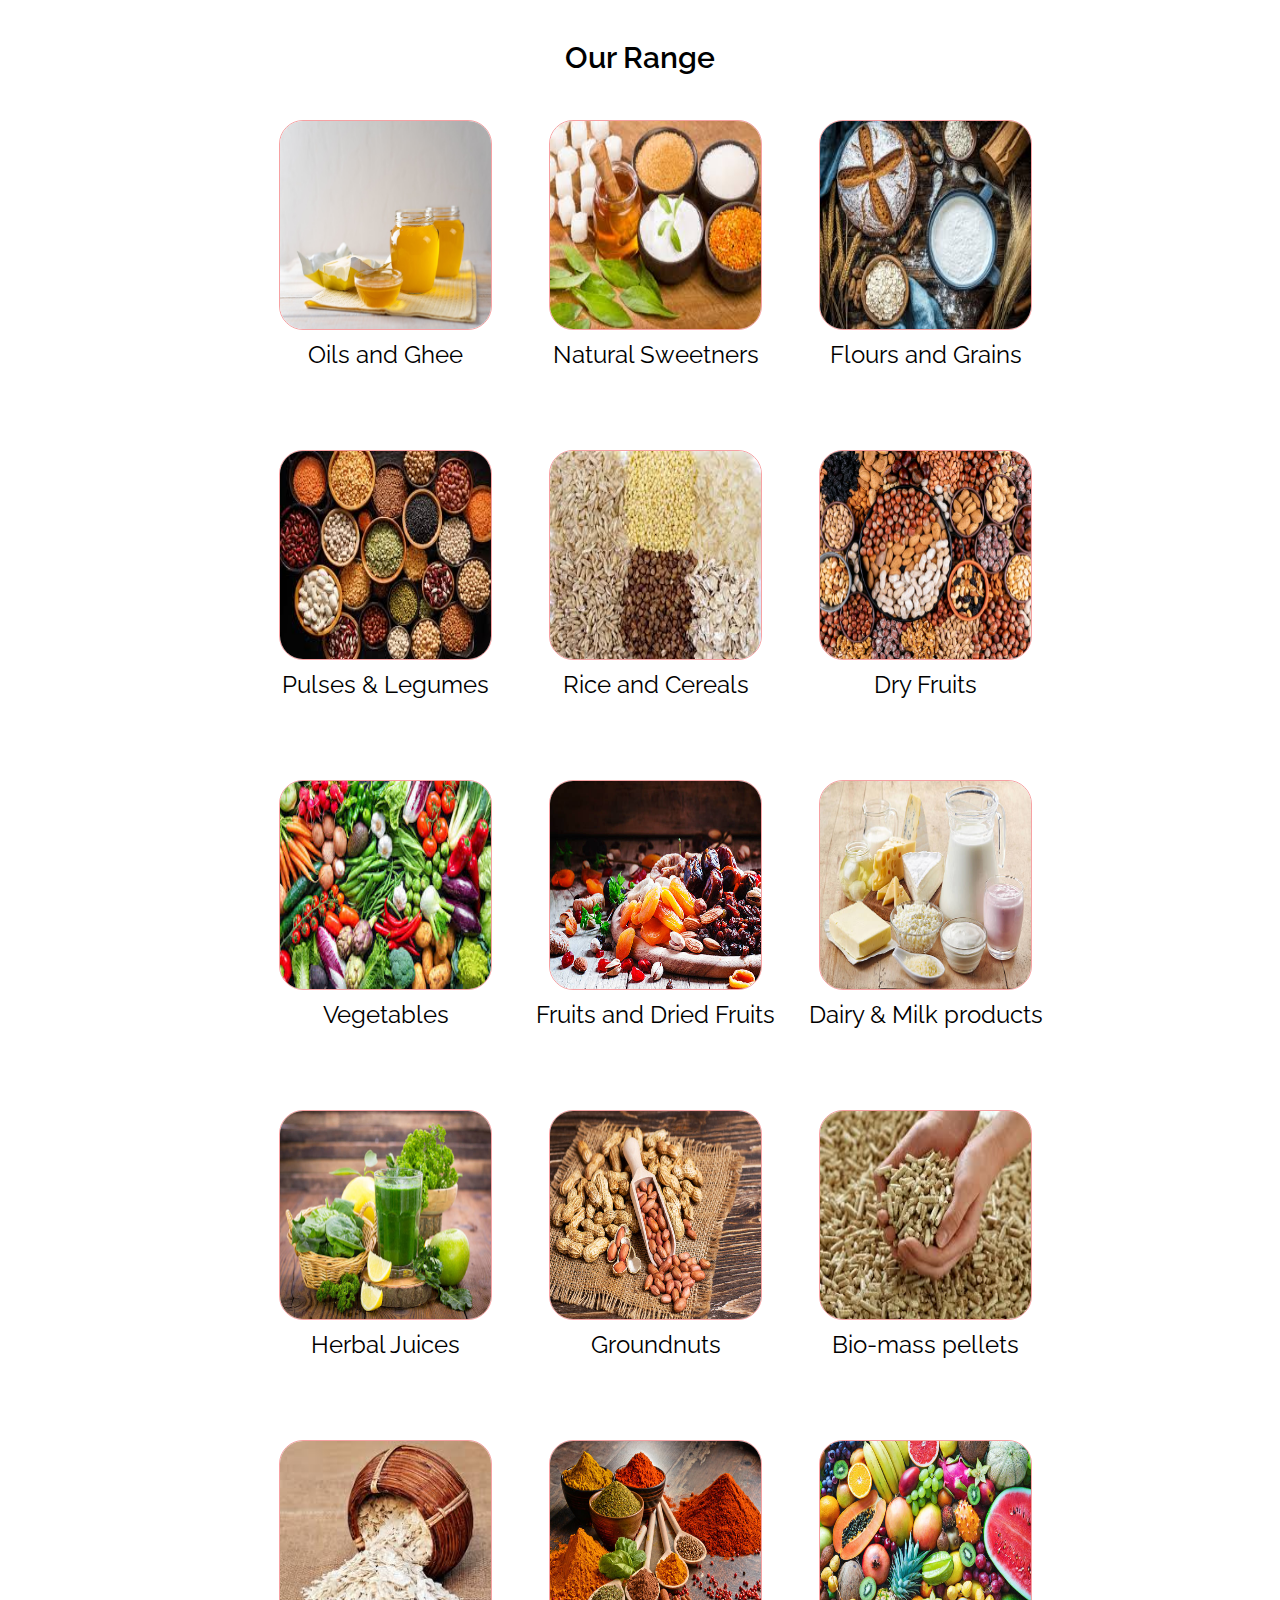
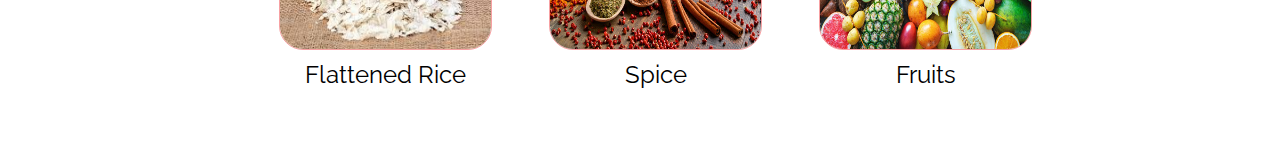
<file: src/OurRange/index.html>
<!DOCTYPE html>
<html lang="en">

<head>
    <meta charset="UTF-8">
    <meta name="viewport" content="width=device-width, initial-scale=1.0">
    <title>Document</title>
</head>
    <link href="https://fonts.googleapis.com/css2?family=Raleway:wght@300;400;700&display=swap" rel="stylesheet">
<link rel="stylesheet" href="style.css">

<body>

    <main>
<div class="main">
     <div class="OurRange">
            <h3 id="title">Our Range</h3>
            <div class="products">
                <div class="product">
                    <div class="img">
                        <img src="../Images/oliGhee.jpeg"
                            alt="product-img">
                    </div>
                    <div class="product-name">
                        Oils and Ghee
                    </div>
                </div>
                <div class="product">
                    <div class="img">
                        <img src="../Images/naturalSweetners.jfif"
                            alt="product-img">
                    </div>
                    <div class="product-name">
                        Natural Sweetners
                    </div>
                </div>
                <div class="product">
                    <div class="img">
                        <img src="../Images/floursGrains.jfif"
                            alt="product-img">
                    </div>
                    <div class="product-name">
                        Flours and Grains
                    </div>
                </div>
                <div class="product">
                    <div class="img">
                        <img src="../Images/pulsesLegumes.jfif"
                            alt="product-img">
                    </div>
                    <div class="product-name">
                        Pulses & Legumes
                    </div>
                </div>
                <div class="product">
                    <div class="img">
                        <img src="../Images/riceCereals.jfif"
                            alt="product-img">
                    </div>
                    <div class="product-name">
                        Rice and Cereals
                    </div>
                </div>
                <div class="product">
                    <div class="img">
                        <img src="../Images/dryFruits.avif"
                            alt="product-img">
                    </div>
                    <div class="product-name">
                        Dry Fruits
                    </div>
                </div>
                <div class="product">
                    <div class="img">
                        <img src="../Images/vegetables.jfif"
                            alt="product-img">
                    </div>
                    <div class="product-name">
                        Vegetables
                    </div>
                </div>
                <div class="product">
                    <div class="img">
                        <img src="../Images/fruitsDryFruits.jpg"
                            alt="product-img">
                    </div>
                    <div class="product-name">
                        Fruits and Dried Fruits
                    </div>
                </div>
                <div class="product">
                    <div class="img">
                        <img src="../Images/milkProsucts.jpg"
                            alt="product-img">
                    </div>
                    <div class="product-name">
                        Dairy & Milk products
                    </div>
                </div>
                <div class="product">
                    <div class="img">
                        <img src="../Images/herbalJuices.jpg"
                            alt="product-img">
                    </div>
                    <div class="product-name">
                        Herbal Juices
                    </div>
                </div>

                <div class="product">
                    <div class="img">
                        <img src="../Images/Groundnuts.jpg"
                            alt="product-img">
                    </div>
                    <div class="product-name">
                        Groundnuts
                    </div>
                </div>
                <div class="product">
                    <div class="img">
                        <img src="../Images/BiomassPellets.jfif"
                            alt="product-img">
                    </div>
                    <div class="product-name">
                        Bio-mass pellets
                    </div>
                </div>
                <div class="product">
                    <div class="img">
                        <img src="../Images/flattendRice.jfif"
                            alt="product-img">
                    </div>
                    <div class="product-name">
                        Flattened Rice
                    </div>
                </div>
                <div class="product">
                    <div class="img">
                        <img src="../Images/Spice.jpg"
                            alt="product-img">
                    </div>
                    <div class="product-name">
                        Spice
                    </div>
                </div>
                <div class="product">
                    <div class="img">
                        <img src="../Images/fruits.jpg"
                            alt="product-img">
                    </div>
                    <div class="product-name">
                        Fruits
                    </div>
                </div>

            </div>
        </div>
</div>
       
    </main>
</body>

</html>
</file>
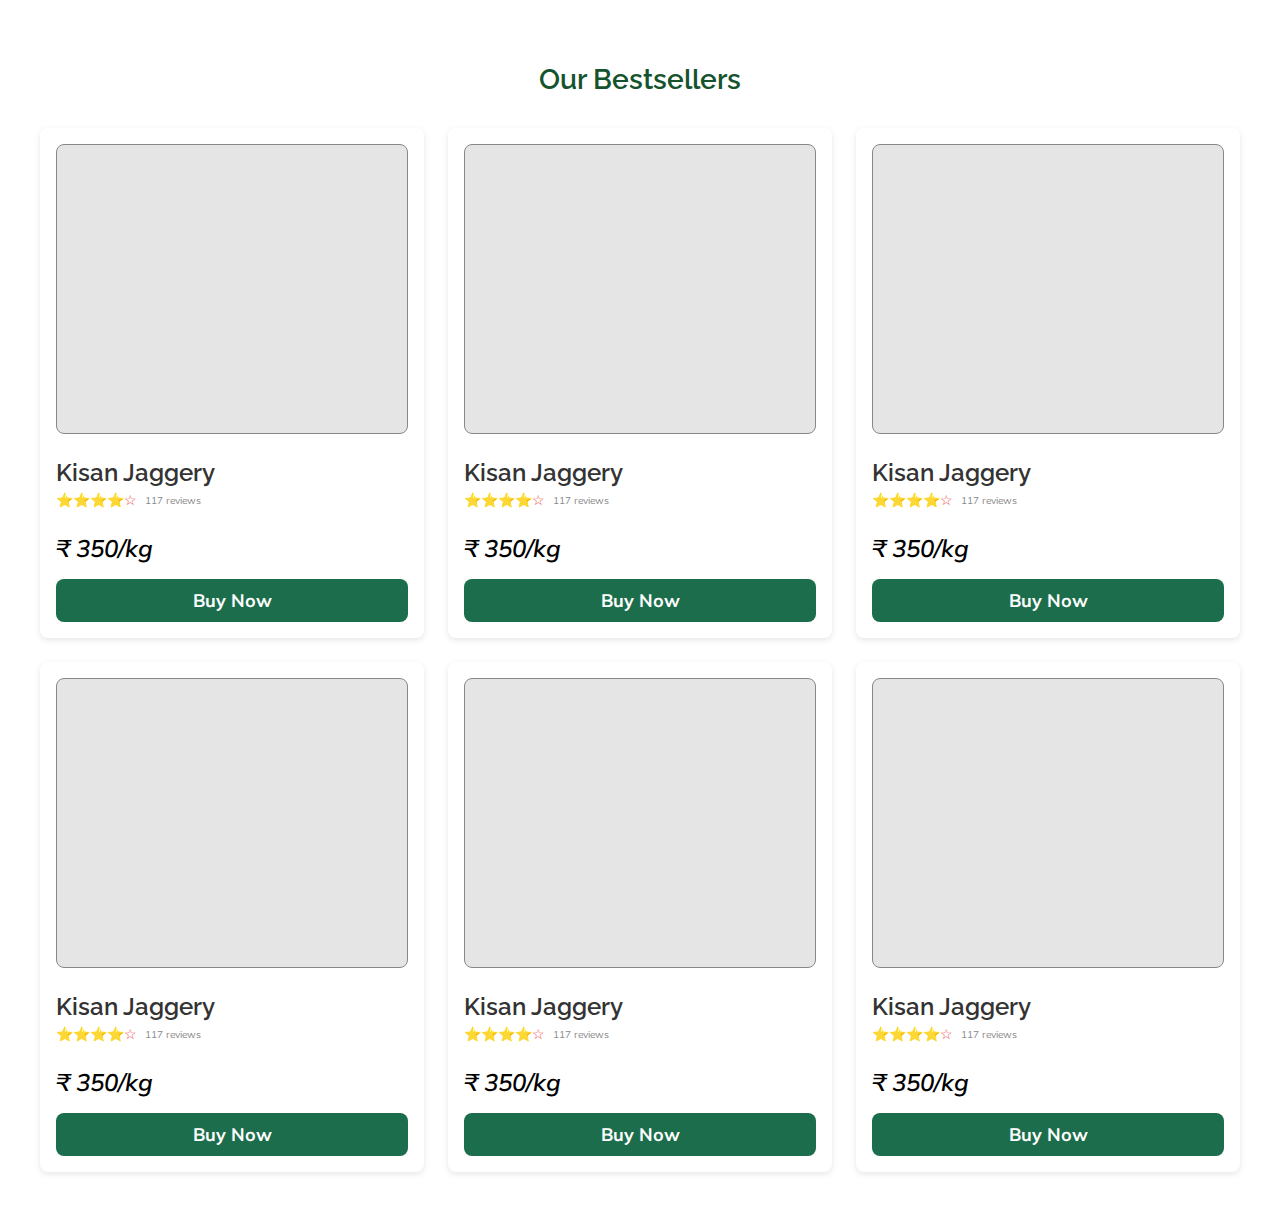
<file: src/productCatalogue1.html>
<!DOCTYPE html>
<html lang="en">
  <head>
    <meta charset="UTF-8" />
    <meta name="viewport" content="width=device-width, initial-scale=1.0" />
    <title>Our Bestsellers</title>

    <!-- Google Fonts -->
    <link
      href="https://fonts.googleapis.com/css2?family=Mulish:ital,wght@0,400;0,700;1,400&family=Raleway:wght@600&display=swap"
      rel="stylesheet"
    />

    <!-- External CSS -->
    <link rel="stylesheet" href="./productCatalogue1.css" />
  </head>
  <body>
    <section class="container">
      <h2 class="section-title">Our Bestsellers</h2>

      <div class="grid">
        <!-- Product Card -->
        <div class="card">
          <div class="card-image"></div>
          <h3 class="card-title">Kisan Jaggery</h3>
          <div class="rating">
            ⭐⭐⭐⭐☆
            <span class="review-count">117 reviews</span>
          </div>
          <p class="price">₹ 350/kg</p>
          <button class="buy-btn">Buy Now</button>
        </div>

        <!-- Repeat Card as Needed -->
        <div class="card">
          <div class="card-image"></div>
          <h3 class="card-title">Kisan Jaggery</h3>
          <div class="rating">
            ⭐⭐⭐⭐☆
            <span class="review-count">117 reviews</span>
          </div>
          <p class="price">₹ 350/kg</p>
          <button class="buy-btn">Buy Now</button>
        </div>

        <div class="card">
          <div class="card-image"></div>
          <h3 class="card-title">Kisan Jaggery</h3>
          <div class="rating">
            ⭐⭐⭐⭐☆
            <span class="review-count">117 reviews</span>
          </div>
          <p class="price">₹ 350/kg</p>
          <button class="buy-btn">Buy Now</button>
        </div>

        <div class="card">
          <div class="card-image"></div>
          <h3 class="card-title">Kisan Jaggery</h3>
          <div class="rating">
            ⭐⭐⭐⭐☆
            <span class="review-count">117 reviews</span>
          </div>
          <p class="price">₹ 350/kg</p>
          <button class="buy-btn">Buy Now</button>
        </div>

        <div class="card">
          <div class="card-image"></div>
          <h3 class="card-title">Kisan Jaggery</h3>
          <div class="rating">
            ⭐⭐⭐⭐☆
            <span class="review-count">117 reviews</span>
          </div>
          <p class="price">₹ 350/kg</p>
          <button class="buy-btn">Buy Now</button>
        </div>

        <div class="card">
          <div class="card-image"></div>
          <h3 class="card-title">Kisan Jaggery</h3>
          <div class="rating">
            ⭐⭐⭐⭐☆
            <span class="review-count">117 reviews</span>
          </div>
          <p class="price">₹ 350/kg</p>
          <button class="buy-btn">Buy Now</button>
        </div>
      </div>
    </section>
  </body>
</html>
</file>
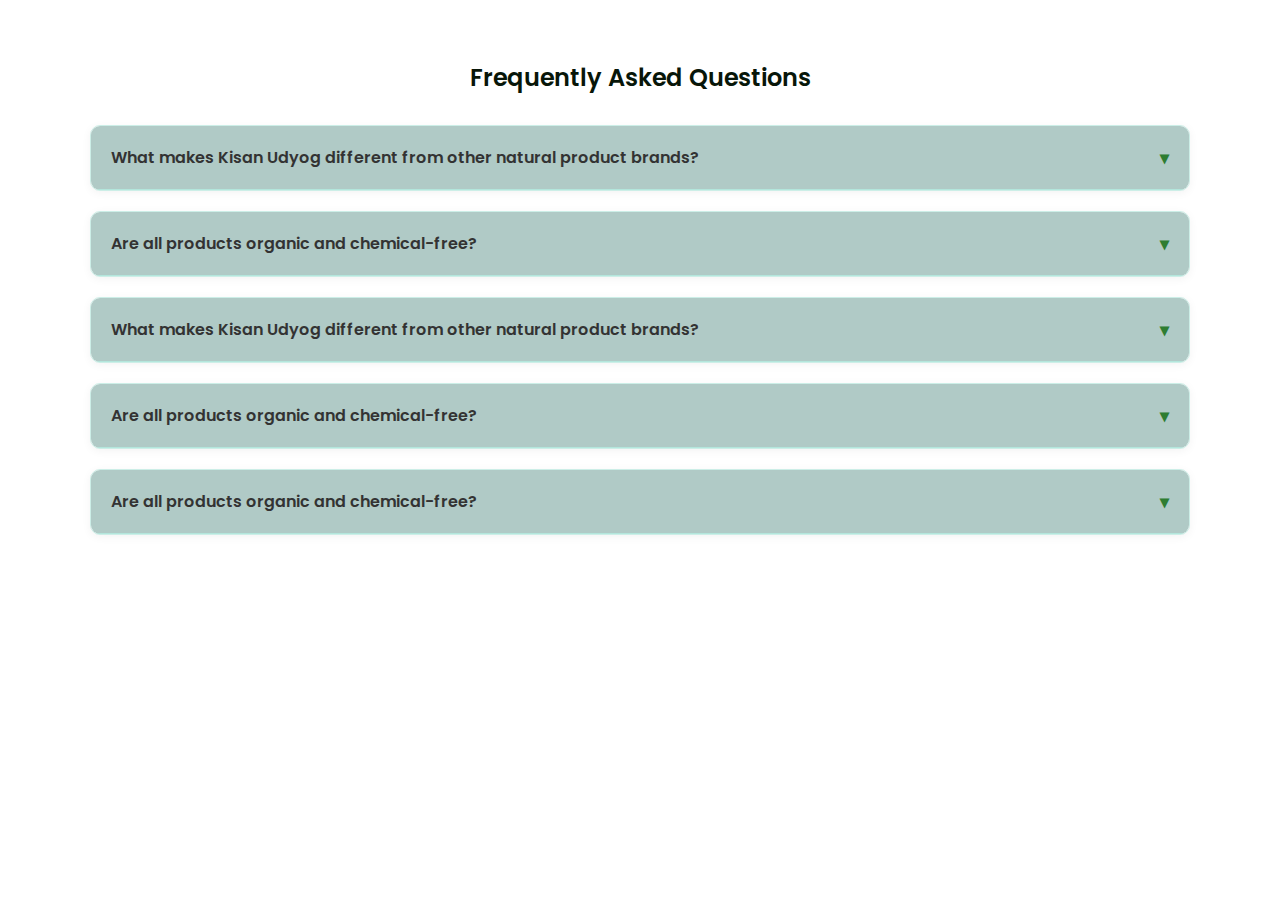
<file: src/jayesh/faq.html>
<!DOCTYPE html>
<html lang="en">
<head>
  <meta charset="UTF-8" />
  <meta name="viewport" content="width=device-width, initial-scale=1.0"/>
  <title>FAQ Section</title>
  <link rel="stylesheet" href="faq.css" />
  <link href="https://fonts.googleapis.com/css2?family=Poppins:wght@400;600&display=swap" rel="stylesheet">
</head>
<body>
  <div class="faq-container">
    <div class="faq-inner">
      <h2 class="faq-heading">Frequently Asked Questions</h2>

      <div class="faq-item">
        <div class="faq-question">
          <span>What makes Kisan Udyog different from other natural product brands?</span>
          <span class="faq-arrow">&#9662;</span>
        </div>
        <div class="faq-answer">
          <p>Kisan Udyog sources directly from farmers, ensuring purity and quality in every product while supporting rural communities.</p>
        </div>
      </div>

      <div class="faq-item">
        <div class="faq-question">
          <span>Are all products organic and chemical-free?</span>
          <span class="faq-arrow">&#9662;</span>
        </div>
        <div class="faq-answer">
          <p>Yes! All products are 100% natural, Ayurvedic, and free from harmful chemicals and preservatives.</p>
        </div>
      </div>

      <div class="faq-item">
        <div class="faq-question">
          <span>What makes Kisan Udyog different from other natural product brands?</span>
          <span class="faq-arrow">&#9662;</span>
        </div>
        <div class="faq-answer">
          <p>Kisan Udyog sources directly from farmers, ensuring purity and quality in every product while supporting rural communities.</p>
        </div>
      </div>

      <div class="faq-item">
        <div class="faq-question">
          <span>Are all products organic and chemical-free?</span>
          <span class="faq-arrow">&#9662;</span>
        </div>
        <div class="faq-answer">
          <p>Yes! All products are 100% natural, Ayurvedic, and free from harmful chemicals and preservatives.</p>
        </div>
      </div>

      <div class="faq-item">
        <div class="faq-question">
          <span>Are all products organic and chemical-free?</span>
          <span class="faq-arrow">&#9662;</span>
        </div>
        <div class="faq-answer">
          <p>Yes! All products are 100% natural, Ayurvedic, and free from harmful chemicals and preservatives.</p>
        </div>
      </div>
      
    </div>
  </div>

  <script>
    const questions = document.querySelectorAll('.faq-question');
    questions.forEach(q => {
      q.addEventListener('click', () => {
        const answer = q.nextElementSibling;
        const arrow = q.querySelector('.faq-arrow');
        answer.classList.toggle('faq-answer-show');
        arrow.classList.toggle('rotate');
      });
    });
  </script>
</body>
</html>
</file>
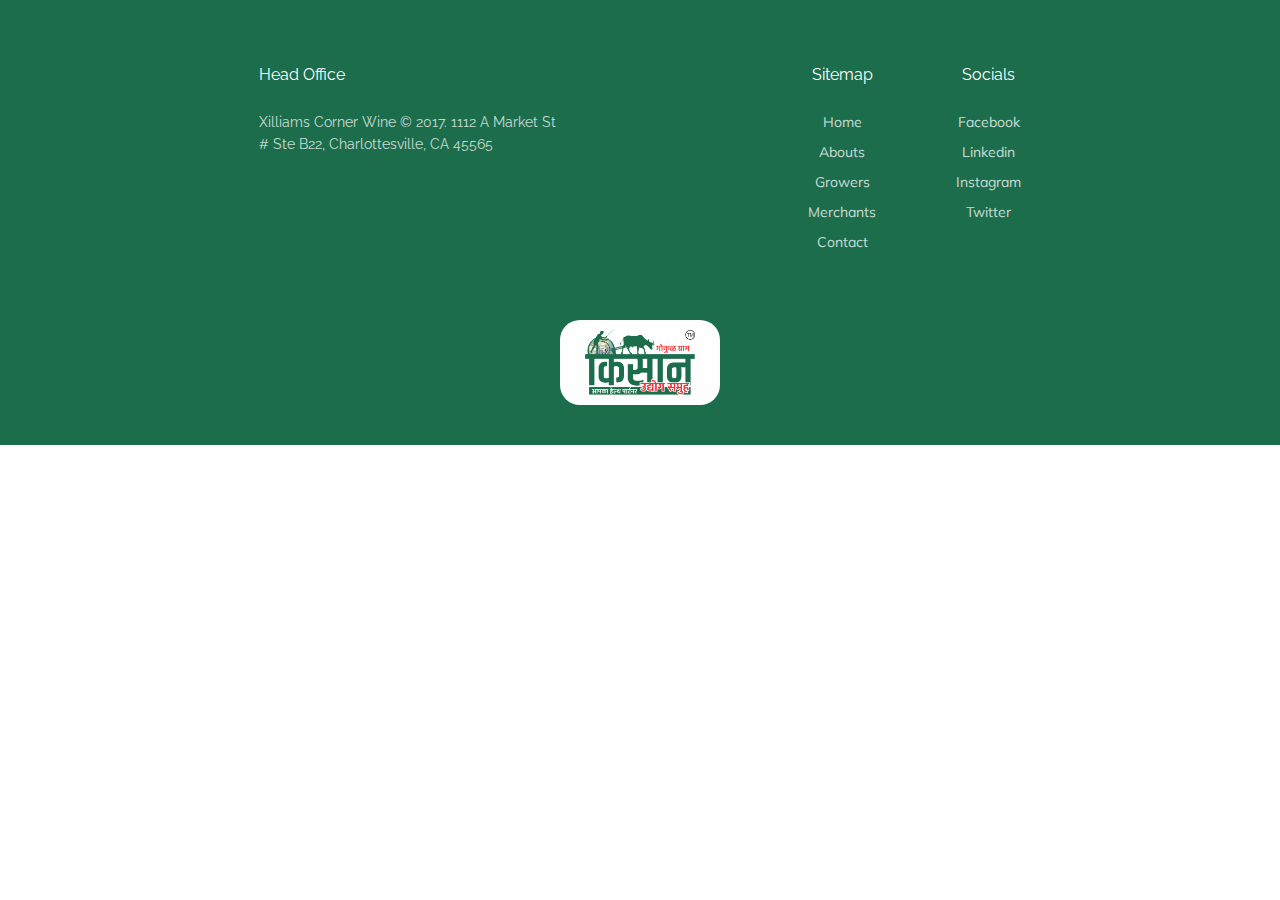
<file: src/jayesh/footer.html>
<!DOCTYPE html>
<html lang="en">
<head>
    <meta charset="UTF-8" />
    <meta name="viewport" content="width=device-width, initial-scale=1.0"/>
    <title>Footer Section</title>
    <link rel="stylesheet" href="footer.css" />
    <link href="https://fonts.googleapis.com/css2?family=Poppins:wght@400;600&display=swap" rel="stylesheet">
    <link href="https://fonts.googleapis.com/css2?family=Raleway:wght@400;500;600;700&display=swap" rel="stylesheet">
    <link href="https://fonts.googleapis.com/css2?family=Mulish:wght@300;400;500;600;700;800&display=swap" rel="stylesheet">

</head>
<body>
<div>
    <div class="footer-maincontainer">
        <div class="footer-upperrow">
            <div class="footer-img">
                <div class="footer-img-bg">
                    <img src="logo.png" alt="logo">
                </div>
            </div>
            <div class="footer-sitemap-socials">
                <div class="footer-sitemap">
                     <h4>Sitemap</h4>
                        <ul>
                          <li><a href="#">Home</a></li>
                          <li><a href="#">Abouts</a></li>
                          <li><a href="#">Growers</a></li>
                          <li><a href="#">Merchants</a></li>
                          <li><a href="#">Contact</a></li>
                        </ul>
                </div>
                <div class="footer-socials">
                    <h4>Socials</h4>
                        <ul>
                          <li><a href="#">Facebook</a></li>
                          <li><a href="#">Linkedin</a></li>
                          <li><a href="#">Instagram</a></li>
                          <li><a href="#">Twitter</a></li>
                        </ul>
                </div>
            </div>
            <div class="footer-headnewsmain">
                <div class="footer-headoffice">
                    <h4>Head Office</h4>
                    <span>Xilliams Corner Wine © 2017. 1112 A Market St # Ste B22, Charlottesville, CA 45565</span>
                </div>
               
                <div class="footer-newsletter">
                    <h4>Newsletter</h4>
                    <input type="email" placeholder="Enter your email" class="email-input" required>
                </div>
            </div>
        </div>
        <div class="footer-lowerrow">
            <div class="footer-contact-email">
                <p>contact@lift.agency </p>
            </div>
            <div class="footer-contact-mob">
                <p>(123) 456-7890</p>
            </div>
            <div class="footer-credit">
                © 2020 Lift Media. All rights reserved.
            </div>
        </div>
    </div>
</div>
</body>
</html>
</file>
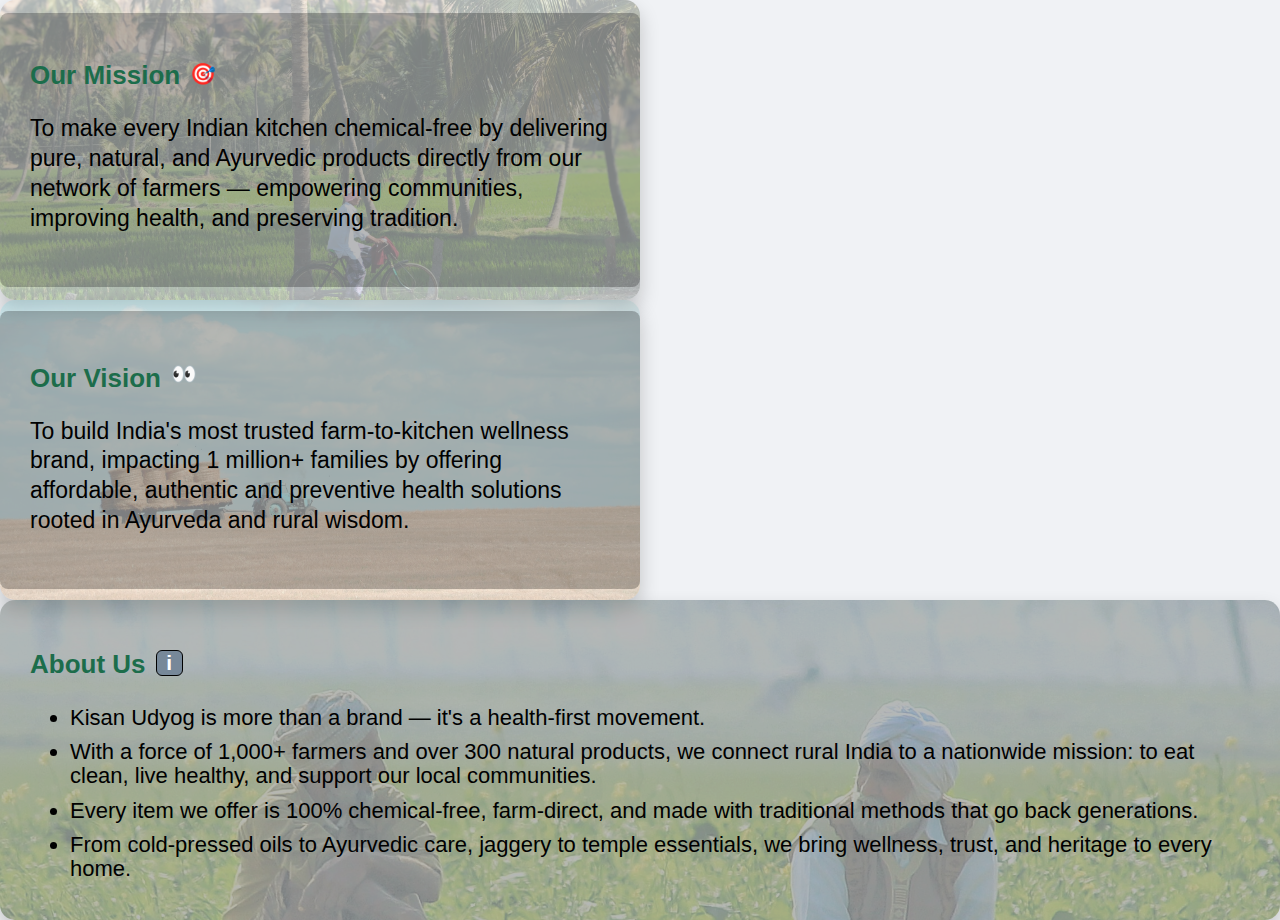
<file: src/Shruti/_missionvision.html>
<!DOCTYPE html>
<html lang="en">
<head>
    <meta charset="UTF-8">
    <meta name="viewport" content="width=device-width, initial-scale=1.0">
    <title>Mission,Vision About Us Section</title>
    <link rel="stylesheet" href="_missionvision.css">
    
</head>
<body>
    <div class="mv-main-container">
        <div class="m-container">
            <div class="mission-card-container">
                <div class="mission-content-area">
                    <h1 class="m-h1">Our Mission <span class="target-icon">🎯</span></h1>
                    <p class="m-p">To make every Indian kitchen chemical-free by delivering pure, natural, and Ayurvedic products directly from our network of farmers — empowering communities, improving health, and preserving tradition.</p>
                </div>
            </div>

            <div class="vision-card-container">
                <div class="vision-content-area">
                    <h2 class="v-h2">Our Vision <span class="vision-icon">👀</span></h2>
                    <p class="v-p">To build India's most trusted farm-to-kitchen wellness brand, impacting 1 million+ families by offering affordable, authentic and preventive health solutions rooted in Ayurveda and rural wisdom.</p>
                </div>
            </div>

        </div>
            <div class="about-us-card">
               <div class="about-us-content-area">
                    <h3 class="a-h3">About Us <span class="info-icon">i</span></h3>
                        <ul>
                            <li>Kisan Udyog is more than a brand — it's a health-first movement.</li>
                            <li>With a force of 1,000+ farmers and over 300 natural products, we connect rural India to a nationwide mission: to eat clean, live healthy, and support our local communities.</li>
                            <li>Every item we offer is 100% chemical-free, farm-direct, and made with traditional methods that go back generations.</li>
                            <li>From cold-pressed oils to Ayurvedic care, jaggery to temple essentials, we bring wellness, trust, and heritage to every home.</li>
                        </ul>
                </div>
            </div>
    </div>
</body>
</html>
</file>
<file: src/OurRange/style.css>
*{
    margin: 0;
    padding: 0;
    box-sizing: border-box;
    font-family: "Raleway";
    font-style: normal;
}
header{
    text-align: center;
}
.main{

    display: flex;
    align-items: center;
    justify-content: center;
    flex-direction: column;
}
.OurRange{
    max-width: 1400px;

}
.OurRange h3#title{
    text-align: center;
    font-size: 32px;
    padding-block: 40px;
    font-weight: 600;
}
.products{
    padding: 5px 40px;
    display: grid;
    place-items: center;
    grid-template-columns: repeat(5, 1fr);
    gap: 25px;
}
.products .product{
            display: flex;
    flex-direction: column;
    align-items: center;
    width: 245px;
    height: 305px;

}
.products .product .img{
    border-radius: 24px;
    border: 1px solid #F7A1A3;
    overflow: hidden;
    width: 213px;
    height: 210px;
}
.products .product .img img{
    height: 100%;
    width: 100%;
}
.products .product .product-name{
    text-align: center;
    font-size: 32px;
    padding-block: 10px;
    font-weight: 400;
}

footer{
    text-align: center;
    margin-top: 30px;
}


/* media query start */

@media screen and (max-width:1440px) {
    .OurRange{
        display: flex;
        justify-content: center;
        align-items: center;
        flex-direction: column;
    }
    .OurRange h3#title{
    font-size: 30px;
}
.products .product{
    display: flex;
    flex-direction: column;
    align-items: center;
}
.products{
    display: grid;
    grid-template-columns: repeat(3, 1fr);
    place-items: center;
    width: 834px;
}
.products .product .product-name{
    font-size: 24px;
    font-weight: 400;
}
}


@media screen and (max-width:834px){
   .OurRange h3#title{
    font-size: 20px;
}
.products{
    display: grid;
    grid-template-columns: repeat(3, 1fr);
    place-items: center;
    padding: 10px;
    gap: 10px;
    width: 393px;
}
.products .product .img{
    width: 100px;
    height: 103px;
}
.products .product .product-name{
    font-size: 14px;
    font-weight: 400;
}
.products .product{
    display: flex;
    flex-direction: column;
    align-items: center;
    width: 125px;
    height: 175px;
}
}
</file>
<file: src/productCatalogue1.css>
body {
  background-color: white;
  color: #333;
  font-family: "Mulish", sans-serif;
  margin: 0;
  padding: 0;
}

.container {
  max-width: 1200px;
  margin: auto;
  padding: 40px 16px;
}

.section-title {
  font-size: 28px;
  font-weight: 600;
  text-align: center;
  color: #14532d;
  font-family: "Raleway", sans-serif;
  margin-bottom: 32px;
}

.grid {
  display: grid;
  gap: 24px;
  grid-template-columns: 1fr;
}

@media (min-width: 440px) {
  .grid {
    grid-template-columns: repeat(2, 1fr);
  }
}

@media (min-width: 834px) {
  .grid {
    grid-template-columns: repeat(3, 1fr);
  }
}

.card {
  padding: 16px;
  border-radius: 8px;
  box-shadow: 0 2px 6px rgba(0, 0, 0, 0.1);
  transition: box-shadow 0.3s ease;
}

.card:hover {
  box-shadow: 0 4px 12px rgba(0, 0, 0, 0.2);
}

.card-image {
  height: 240px;
  background-color: #e5e5e5;
  border: 1px solid #888;
  border-radius: 8px;
  margin-bottom: 16px;
  padding: 24px;
}

.card-title {
  font-size: 24px;
  font-family: "Raleway", sans-serif;
  font-weight: 600;
  color: #333;
  margin-bottom: 4px;
}

.rating {
  color: #ef4444;
  font-size: 14px;
  margin-bottom: 4px;
  display: flex;
  align-items: center;
}

.review-count {
  margin-left: 8px;
  font-size: 10px;
  color: #888;
}

.price {
  font-size: 24px;
  font-weight: 600;
  font-style: italic;
  color: #000;
  margin-bottom: 16px;
}

.buy-btn {
  width: 100%;
  padding: 10px 0;
  background-color: #1c6d4b;
  color: white;
  font-size: 18px;
  font-weight: bold;
  font-family: "Mulish", sans-serif;
  border: none;
  border-radius: 8px;
  cursor: pointer;
}

.buy-btn:hover {
  background-color: #155e3f;
}
</file>
<file: src/jayesh/faq.css>
body {
  margin: 0;
  padding: 0;
  font-family: 'Poppins', sans-serif;
  background-color: #ffffff;
}

.faq-container {
  width: 100%;
  padding: 40px 0;
}

.faq-inner {
  width: 95%;
  max-width: 1100px;
  margin: 0 auto;
}

.faq-heading {
  font-size: 24px;
  text-align: center;
  color: #081609;
  margin-bottom: 30px;
  font-weight: 600;
}

.faq-item {
  background-color: #ffffff;             
  border-radius: 10px;
  margin-bottom: 20px;
  box-shadow: 0 2px 10px rgba(0, 0, 0, 0.05);  
  overflow: hidden;
  border: 1px solid #cceee7;            
}

.faq-question span {
  font-weight: 600;
}

.faq-question {
  display: flex;
  justify-content: space-between;
  align-items: center;
  padding: 18px 20px;
  cursor: pointer;
  font-size: 16px;
  font-weight: 500;
  color: #333;
  background-color: #b0cac6;           
  border-bottom: 1px solid #b3e6dc;     
  transition: background-color 0.3s ease;
}

/*
.faq-question:hover {
  background-color: #b8f5ea;
}
*/

.faq-arrow {
  font-size: 18px;
  transition: transform 0.3s ease;
  color: #2e7d32;
}

.rotate {
  transform: rotate(180deg);
}

.faq-answer {
  background-color:#c9e5e1;             
  max-height: 0;
  overflow: hidden;
  transition: max-height 0.4s ease, padding 0.4s ease;
  padding: 0 20px;
  color: #444;
  font-size: 15px;
  line-height: 1.6;
}

.faq-answer-show {
  max-height: 300px;
  padding: 16px 20px;
  border-top: 1px solid #d7e9e0;
}


@media (max-width: 768px) {
  .faq-inner {
    width: 90%;
  }
  
  .faq-heading {
    font-size: 20px;
    margin-bottom: 25px;
  }
  
  .faq-question {
    font-size: 15px;
    padding: 15px 18px;
  }
  
  .faq-arrow {
    font-size: 16px;
  }
  
  .faq-answer {
    font-size: 14px;
    padding: 0 18px;
  }
  
  .faq-answer-show {
    padding: 14px 18px;
  }
}

@media (max-width: 480px) {
  .faq-inner {
    width: 95%;
  }
  
  .faq-heading {
    font-size: 18px;
    margin-bottom: 20px;
  }
  
  .faq-question {
    flex-direction: column;
    align-items: flex-start;
    font-size: 14px;
    padding: 12px 15px;
  }
  
  .faq-arrow {
    align-self: flex-end;
    font-size: 16px;
    margin-top: 8px;
  }
  
  .faq-answer {
    font-size: 13px;
    padding: 0 15px;
  }
  
  .faq-answer-show {
    padding: 12px 15px;
  }
}
</file>
<file: src/jayesh/footer.css>
body {
  margin: 0;
  font-family: 'Raleway';

}

.footer-maincontainer {
  background-color: #1C6D4B;
  color: #ffffff;
  padding: 40px 20px;
}

.footer-upperrow {
  display: flex;
  justify-content: space-between;
  align-items: flex-start;
  flex-wrap: wrap;
  max-width: 1200px;
  margin: 0 auto;
  gap: 40px;
}
.footer-img{
    display: flex;
    justify-content: center;
    align-items: center;
    height: 220px;       /*  may be need a change */

}
.footer-img-bg{
    background-color: #FEFEFE;
    width: 212px;
    height: 112px;
    display: flex;
    justify-content: center;
    align-items: center;
    border-radius: 20px;
}
.footer-img-bg img{
    width: 145px;
    height: 86px;
}
.footer-sitemap-socials {
  display: flex;
  gap: 150px;
}

.footer-sitemap,
.footer-socials,
.footer-headoffice,
.footer-newsletter {
  margin-bottom: 20px;
}

.footer-sitemap ul,
.footer-socials ul {
  list-style: none;
  padding: 0;
}

.footer-sitemap li,
.footer-socials li {
  margin-bottom: 8px;
}

.footer-sitemap a,
.footer-socials a {
  color: #FFFFFF;
  text-decoration: none;
  font-size: 14px;
  font-family: 'mulish';
  font-weight: 400;
  line-height: 22px;
  opacity: 75%;
}

.footer-sitemap a:hover,
.footer-socials a:hover {
  color: #ffffff;
}
.footer-sitemap h4,
.footer-socials h4,
.footer-headoffice  h4,
.footer-newsletter h4{
    font-weight: 400;
    font-size: 16px;
    line-height: 28px;
    font-family: 'Raleway';
}
.footer-headnewsmain{
      border-bottom: 1px solid rgba(255, 255, 255, 0.25);
      
}
.footer-headoffice span {
  display: block;
  color: #ffffff;
  font-size: 14px;
  max-width: 300px;
  line-height: 22px;
  opacity: 75%;
}

.footer-newsletter input {
  width: 100%;
  max-width: 250px;
  border: none;
  background: transparent;
  color: #ffffff;
  font-size: 14px;
  line-height: 22px;
  opacity: 70%;
  padding: 0;
}

.footer-lowerrow {
  display: flex;
  justify-content: space-between;
  align-items: center;
  flex-wrap: wrap;
  max-width: 1200px;
  margin: 40px auto;
  gap: 100px;
  text-align: center;
}

.footer-contact-email,
.footer-contact-mob,
.footer-credit {
  flex: 1;
}
.footer-contact-email,
.footer-contact-mob {
  font-style: 'Noto Sans';
  font-weight: 300;
  font-size: 18px;
  line-height: 24px;

}
.footer-credit{
    font-family: 'poppins';
    font-weight: 400;
    font-size: 12px;
    line-height: 20px;
    color: #FFFFFF;
    opacity: 60%;
}

/* Responsive: Phone */
@media (min-width: 0px) and (max-width: 833px) {
 .footer-upperrow {
    display: flex;
    justify-content: space-evenly;
    align-items: center;
    text-align: center;
    gap: 30px;
  }

  .footer-img {
    height: auto;
    order: 3;
    width: 100%;
  }
.footer-img-bg{
    background-color: #FEFEFE;
    width: 160px;
    height: 85px;
    display: flex;
    justify-content: center;
    align-items: center;
    border-radius: 20px;
}
.footer-img-bg img{
    width: 110px;
    height: 65px;
}
  .footer-sitemap-socials {
    flex-direction: row;
    justify-content: center;
    gap: 80px;
    order: 2;
    height: 250px;
  }

  .footer-headnewsmain {
    display: none;
  }
  .footer-newsletter {
    display: none;
  }
  .footer-lowerrow {
    display: none;
  }
}

/* Responsive: iPad */
@media (min-width: 834px) and (max-width: 1439px) {
  .footer-upperrow {
    display: flex;
    justify-content: space-evenly;
    align-items: center;
    text-align: center;
    gap: 30px;
  }

  .footer-img {
    height: auto;
    order: 3;
    width: 100%;
  }
.footer-img-bg{
    background-color: #FEFEFE;
    width: 160px;
    height: 85px;
    display: flex;
    justify-content: center;
    align-items: center;
    border-radius: 20px;
}
.footer-img-bg img{
    width: 110px;
    height: 65px;
}
  .footer-sitemap-socials {
    flex-direction: row;
    justify-content: center;
    gap: 80px;
    order: 2;
    height: 250px;
  }

  .footer-headnewsmain {
    order: 1;
    border-bottom: none;
    width: auto;
    height: 100%;
    text-align: start;
    height: 250px;

  }

  .footer-headoffice {
    margin-top: 0;
  }

  .footer-newsletter {
    display: none;
  }

  .footer-lowerrow {
    display: none;
  }
}
/* Responsive: Desktop */
@media (min-width: 1440px) {
  .footer-upperrow {
    flex-direction: row;
    justify-content: space-between;
    text-align: left;
  }

  .footer-headoffice,
  .footer-newsletter {
    display: block;
  }
}
</file>
<file: src/Shruti/_missionvision.css>
body {
    margin: 0;
    font-family: "Raleway", sans-serif; 
    display: flex;
    justify-content: center;
    align-items: center;
    min-height: 100vh; 
    background-color: #f0f2f5; 
}
.main-container {
    display: flex;
    flex-direction: column;
    width: 100%;
    max-width: 1200px;
    gap: 2rem;
    padding: 20px;
    box-sizing: border-box;
}
.container{
    display: flex;
    flex-direction: row;
    align-items: center;
    gap: 2rem;
}
.mission-card-container,.vision-card-container {
    position: relative;
    width: 50%;
    /* max-width: 900px; */
    height: 300px;
    background-color: transparent;
    border-radius: 15px;
    box-shadow: 0 10px 20px rgba(0, 0, 0, 0.2);
    overflow: hidden;
    display: flex;
    align-items: center;
    justify-content: flex-start;
}
.about-us-card{
    position: relative;
    width: 100%;
    height: 320px;
    background-color: transparent;
    border-radius: 15px;
    box-shadow: 0 10px 20px rgba(0, 0, 0, 0.2);
    overflow: hidden;
    display: flex;
    align-items: center;
    justify-content: flex-start;
}


.mission-card-container::before {
    content: ''; 
    position: absolute; 
    top: 0;
    left: 0;
    width: 100%;
    height: 100%;
    background-image: url("../Shruti/Images/889f7af6c025f39dc3380f035070d545a149b802.jpg"); 
    background-size: cover; 
    background-position: center; 
    background-repeat: no-repeat; 
    opacity: 0.3; 
    z-index: 1; 
}
.vision-card-container::before {
    content: ''; 
    position: absolute; 
    top: 0;
    left: 0;
    width: 100%;
    height: 100%;
    background-image: url("../Shruti/Images/25c0ba3a05d017157d30d4a9a76aa94be6060263.jpg"); 
    background-size: cover; 
    background-position: center;
    background-repeat: no-repeat; 
    opacity: 0.3; 
    z-index: 1; 
}
.about-us-card::before {
    content: '';
    position: absolute;
    top: 0;
    left: 0;
    width: 100%;
    height: 100%;
    background-image: url("../Shruti/Images/12c00672306327dbe7e7e634de1af74805de521d.jpg");
    background-size: cover;
    background-position: center;
    background-repeat: no-repeat;
    opacity: 0.3;
    z-index: 1;
}

.mission-content-area,.vision-content-area, .about-us-content-area {
    position: relative;
    z-index: 2;
    color: white;
    padding: 30px;
    max-width: 100%;
    text-align: left;
    background-color: rgba(0, 0, 0, 0.25);
    border-radius: 8px;
}


h1,h2,h3 {
    font-size: 26px;
    color: #1C6D4B;
    font-weight: 600;
    display: flex;
    align-items: center;
}

.target-icon {
    font-size: 0.8em;
    vertical-align: middle;
    margin-left: 10px;
    margin-top: -0.3rem;
}
.vision-icon {
    font-size: 0.8em;
    vertical-align: middle;
    margin-left: 10px;
    margin-top: -0.5rem;
}
.info-icon {
    font-size: 0.8em;
    vertical-align: middle;
    margin-left: 10px;
    background-color: lightslategrey;
    color: white;
    padding: 0rem 0.6rem;
    border: 1px solid black;
    border-radius: 6px;
    margin-top: -0.2rem;
}

p {
    font-size: 23px;
    line-height: 1.3;
    color: black;
}
.about-us-content-area li{
    font-size: 22px;
    line-height: 1.1;
    color: black;
    margin-bottom: 10px; 
}
</file>
